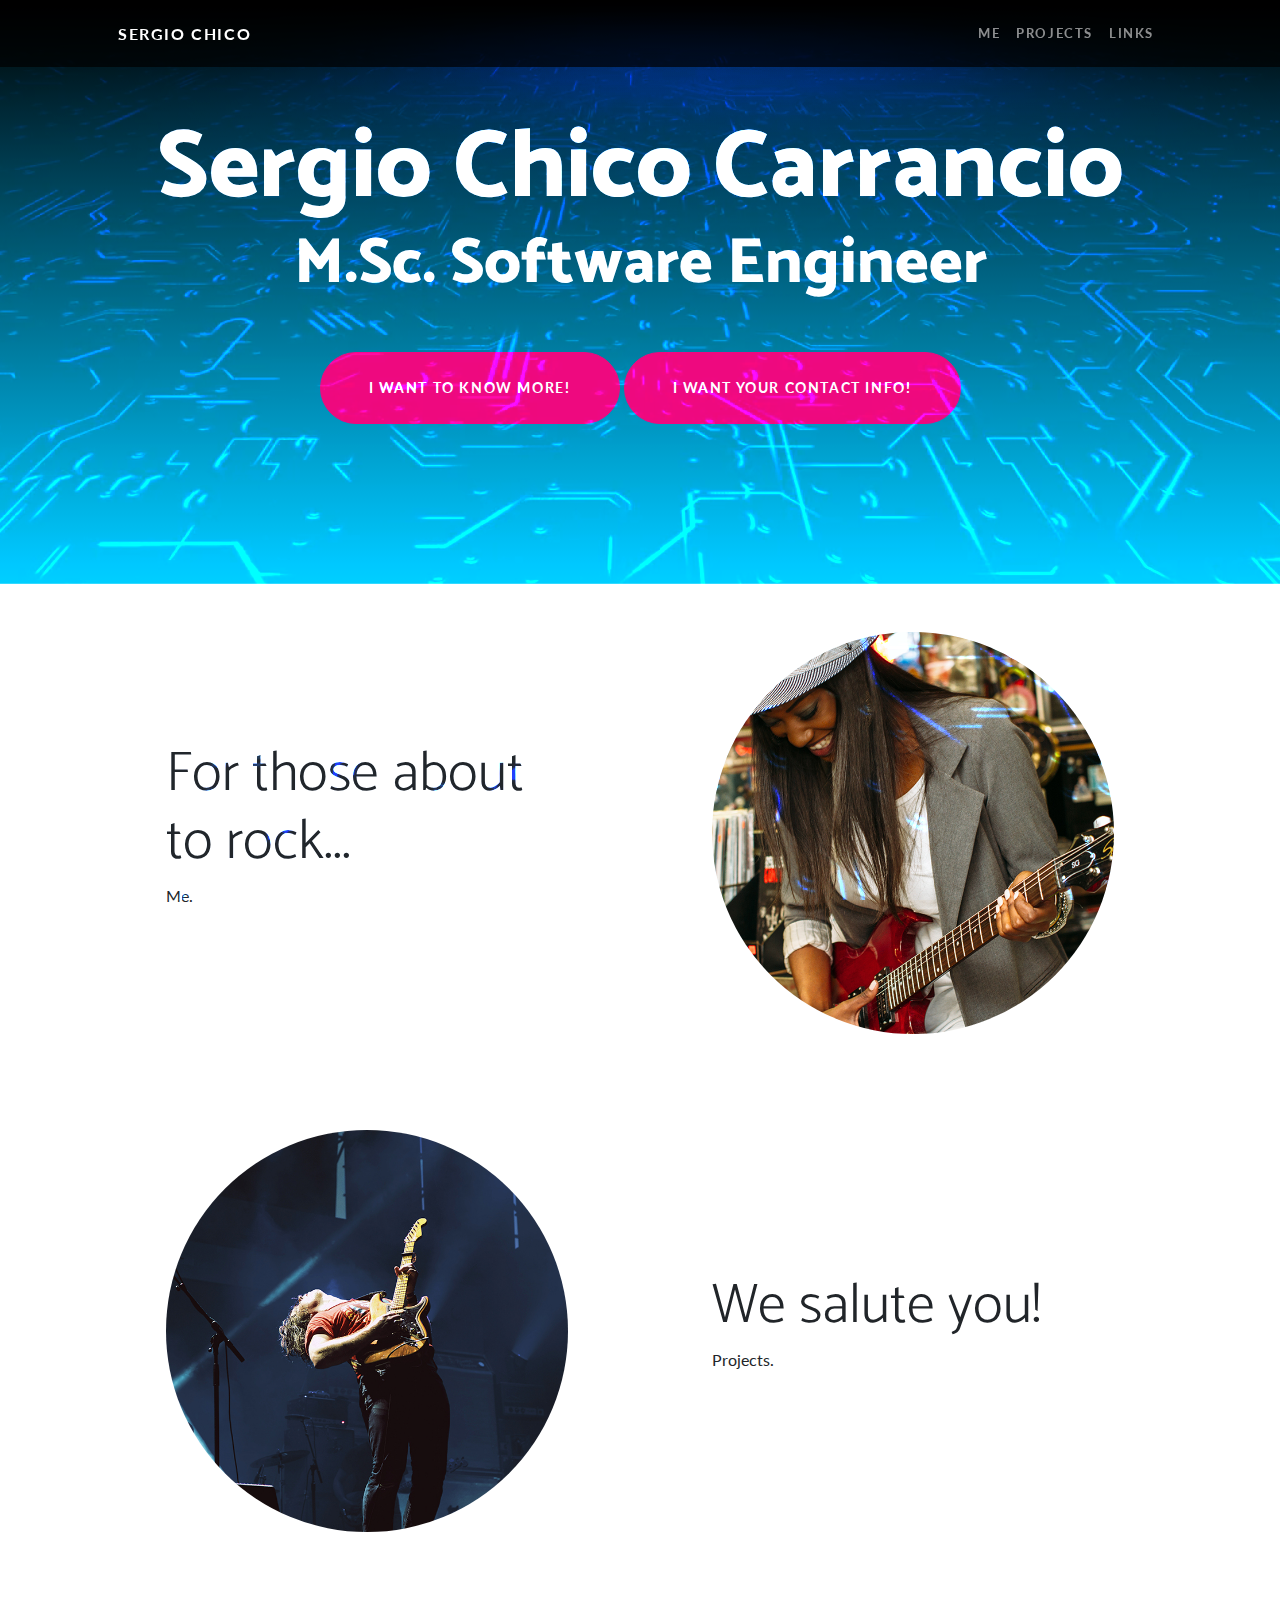
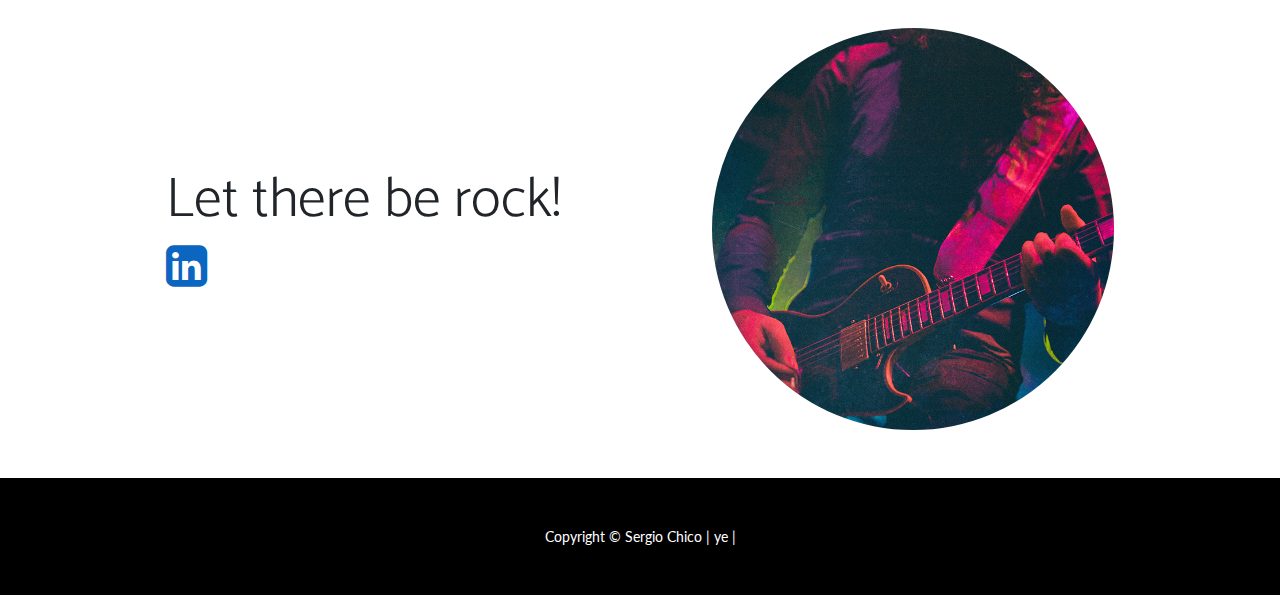
<file: web2/index.html>
<!DOCTYPE html>
<html lang="en">
    <head>
        <meta charset="utf-8" />
        <meta name="viewport" content="width=device-width, initial-scale=1, shrink-to-fit=no" />
        <meta name="description" content="" />
        <meta name="author" content="" />
        <title>Sergio Chico Carrancio - Personal Website</title>
        <link rel="icon" type="image/x-icon" href="assets/favicon.ico" />
        <!-- JQUERY -->
        <script
                src="https://code.jquery.com/jquery-3.7.0.min.js"
                integrity="sha256-2Pmvv0kuTBOenSvLm6bvfBSSHrUJ+3A7x6P5Ebd07/g="
                crossorigin="anonymous"></script>
        <!-- Font Awesome icons (free version)-->
        <link rel="stylesheet" href="https://cdnjs.cloudflare.com/ajax/libs/font-awesome/4.7.0/css/font-awesome.min.css">
        <!-- Google fonts-->
        <link href="https://fonts.googleapis.com/css?family=Catamaran:100,200,300,400,500,600,700,800,900" rel="stylesheet" />
        <link href="https://fonts.googleapis.com/css?family=Lato:100,100i,300,300i,400,400i,700,700i,900,900i" rel="stylesheet" />
        <!-- Core theme CSS (includes Bootstrap)-->
        <link href="css/styles.css" rel="stylesheet" />
    </head>
    <body id="page-top">
        <!-- Navigation-->
        <nav class="navbar navbar-expand-lg navbar-dark navbar-custom fixed-top">
            <div class="container px-5">
                <a class="navbar-brand" href="#page-top">Sergio Chico</a>
                <button class="navbar-toggler" type="button" data-bs-toggle="collapse" data-bs-target="#navbarResponsive" aria-controls="navbarResponsive" aria-expanded="false" aria-label="Toggle navigation"><span class="navbar-toggler-icon"></span></button>
                <div class="collapse navbar-collapse" id="navbarResponsive">
                    <ul class="navbar-nav ms-auto">
                        <li class="nav-item"><a class="nav-link" href="#scroll">Me</a></li>
                        <li class="nav-item"><a class="nav-link" href="#projects">Projects</a></li>
                        <li class="nav-item"><a class="nav-link" href="#links">Links</a></li>
                    </ul>
                </div>
            </div>
        </nav>
        <!-- Header-->
        <header class="masthead text-center text-white">
            <video autoplay muted loop id="myVideo" 
            style="
                mix-blend-mode: color-dodge;
                object-fit: cover;
                position: fixed;
                left: 0;
                right: 0;
                top: 0;
                bottom: 0;
                z-index: 3;
                width: 100vw;
                height: 100vh;
                "><source src="assets/video/circuit.mp4" type="video/mp4"></video>
            <div class="masthead-content">
                <div class="container px-5">
                    <h1 class="masthead-heading mb-0">Sergio Chico Carrancio</h1>
                    <h2 class="masthead-subheading mb-0">M.Sc. Software Engineer</h2>
                    <a class="btn btn-primary btn-xl rounded-pill mt-5" href="#scroll">I want to know more!</a>
                    <a class="btn btn-primary btn-xl rounded-pill mt-5" href="#links">I want your contact info!</a>
                    
                </div>
            </div>
        </header>
        <!-- Content section 1-->
        <section id="scroll">
            <div class="container px-5">
                <div class="row gx-5 align-items-center">
                    <div class="col-lg-6 order-lg-2">
                        <div class="p-5"><img class="img-fluid rounded-circle" src="assets/img/01.jpg" alt="..." /></div>
                    </div>
                    <div class="col-lg-6 order-lg-1">
                        <div class="p-5">
                            <h2 class="display-4">For those about to rock...</h2>
                            <p>Me.</p>
                            
                        </div>
                    </div>
                </div>
            </div>
        </section>
        <!-- Content section 2-->
        <section id="projects">
            <div class="container px-5">
                <div class="row gx-5 align-items-center">
                    <div class="col-lg-6">
                        <div class="p-5"><img class="img-fluid rounded-circle" src="assets/img/02.jpg" alt="..." /></div>
                    </div>
                    <div class="col-lg-6">
                        <div class="p-5">
                            <h2 class="display-4">We salute you!</h2>
                            <p>Projects.</p>
                        </div>
                    </div>
                </div>
            </div>
        </section>
        <!-- Content section 3-->
        <section id="links">
            <div class="container px-5">
                <div class="row gx-5 align-items-center">
                    <div class="col-lg-6 order-lg-2">
                        <div class="p-5"><img class="img-fluid rounded-circle" src="assets/img/03.jpg" alt="..." /></div>
                    </div>
                    <div class="col-lg-6 order-lg-1">
                        <div class="p-5">
                            <h2 class="display-4">Let there be rock!</h2>
                            <a href="https://linkedin.com/in/sergiochico">
                            <i class="fa fa-linkedin-square" style="font-size:48px;color:rgb(10 102 193);"></i>
                            </a>
                        </div>
                    </div>
                </div>
            </div>
        </section>
        <!-- Footer-->
        <footer class="py-5 bg-black">
            <div class="container px-5"><p class="m-0 text-center text-white small">Copyright &copy; Sergio Chico | <span id="year">ye</span> |</p></div>
        </footer>
        <!-- Bootstrap core JS-->
        <script src="https://cdn.jsdelivr.net/npm/bootstrap@5.2.3/dist/js/bootstrap.bundle.min.js"></script>
        <!-- Core theme JS-->
        <script src="js/scripts.js"></script>
        <script>
            $(function() {

            });
        </script>
    </body>
</html>
</file>
